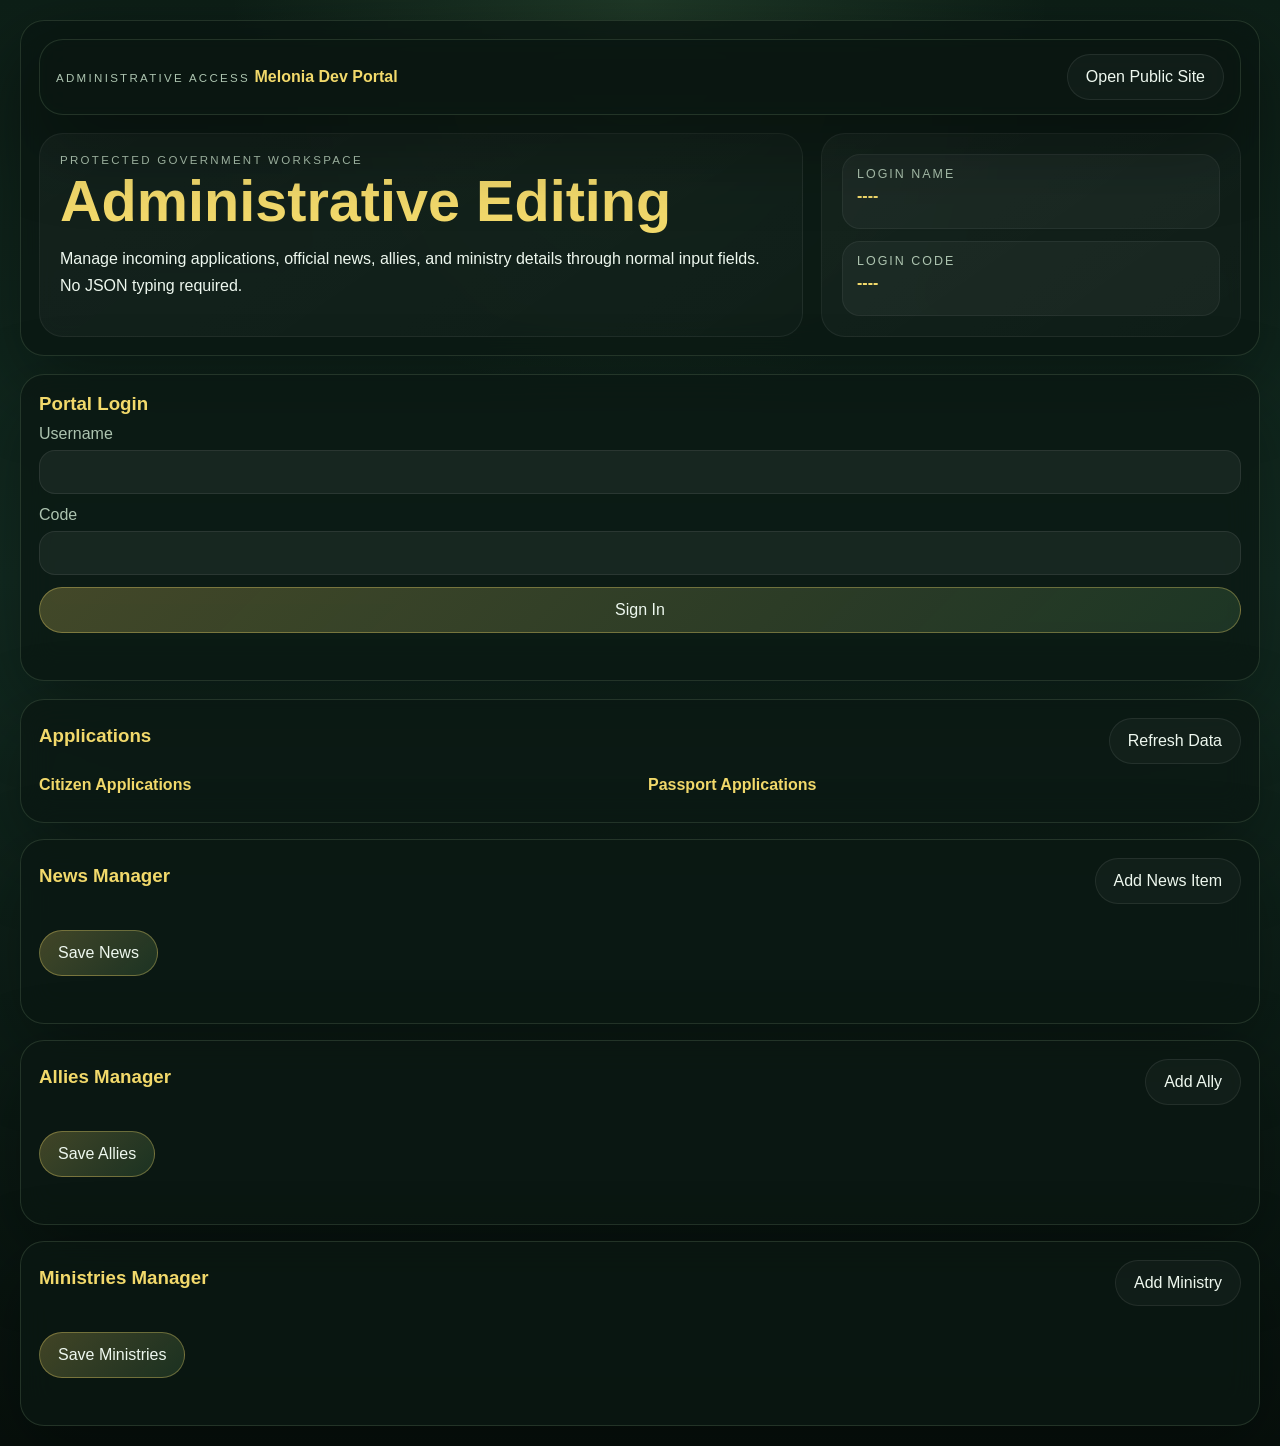
<file: dev.html>
<!DOCTYPE html>
<html lang="en">
<head>
  <meta charset="UTF-8">
  <meta name="viewport" content="width=device-width, initial-scale=1.0">
  <title>Melonia Dev Portal</title>
  <link rel="stylesheet" href="style.css">
</head>
<body>
  <div class="site-shell">
    <header class="hero">
      <nav class="topnav">
        <div class="wordmark">
          <span class="wordmark__eyebrow">Administrative Access</span>
          <strong class="wordmark__title">Melonia Dev Portal</strong>
        </div>
        <div class="topnav__controls">
          <a class="button button--ghost" href="index.html" target="_blank" rel="noopener noreferrer">Open Public Site</a>
        </div>
      </nav>

      <div class="hero__content">
        <div class="hero__copy">
          <p class="hero__overline">Protected Government Workspace</p>
          <h1>Administrative Editing</h1>
          <p class="hero__intro">Manage incoming applications, official news, allies, and ministry details through normal input fields. No JSON typing required.</p>
        </div>

        <aside class="hero-card">
          <div class="hero-facts">
            <div>
              <dt>Login Name</dt>
              <dd>----</dd>
            </div>
            <div>
              <dt>Login Code</dt>
              <dd>----</dd>
            </div>
          </div>
        </aside>
      </div>
    </header>

    <main class="main-content">
      <section class="section">
        <article class="panel" id="devLoginPanel">
          <h3>Portal Login</h3>
          <form class="official-form" id="devLoginForm">
            <label>
              <span>Username</span>
              <input type="text" name="username" id="username" required>
            </label>
            <label>
              <span>Code</span>
              <input type="password" name="password" id="password" required>
            </label>
            <button class="button button--primary" type="submit">Sign In</button>
          </form>
          <p class="form-status" id="devLoginStatus"></p>
        </article>
      </section>

      <section class="section" id="devDashboard" hidden>
        <article class="panel">
          <div class="panel-row">
            <h3>Applications</h3>
            <button class="button button--ghost" id="devRefreshButton" type="button">Refresh Data</button>
          </div>
          <div class="records-grid records-grid--dev">
            <div>
              <h4>Citizen Applications</h4>
              <div class="record-list" id="devCitizenApplications"></div>
            </div>
            <div>
              <h4>Passport Applications</h4>
              <div class="record-list" id="devPassportApplications"></div>
            </div>
          </div>
        </article>

        <article class="panel">
          <div class="panel-row">
            <h3>News Manager</h3>
            <button class="button button--ghost" id="addNewsButton" type="button">Add News Item</button>
          </div>
          <form id="newsManagerForm">
            <div class="manager-list" id="newsManagerList"></div>
            <button class="button button--primary" type="submit">Save News</button>
          </form>
          <p class="form-status" id="newsEditorStatus"></p>
        </article>

        <article class="panel">
          <div class="panel-row">
            <h3>Allies Manager</h3>
            <button class="button button--ghost" id="addAllyButton" type="button">Add Ally</button>
          </div>
          <form id="alliesManagerForm">
            <div class="manager-list" id="alliesManagerList"></div>
            <button class="button button--primary" type="submit">Save Allies</button>
          </form>
          <p class="form-status" id="alliesEditorStatus"></p>
        </article>

        <article class="panel">
          <div class="panel-row">
            <h3>Ministries Manager</h3>
            <button class="button button--ghost" id="addMinistryButton" type="button">Add Ministry</button>
          </div>
          <form id="ministriesManagerForm">
            <div class="manager-list" id="ministriesManagerList"></div>
            <button class="button button--primary" type="submit">Save Ministries</button>
          </form>
          <p class="form-status" id="ministriesEditorStatus"></p>
        </article>
      </section>
    </main>
  </div>

  <template id="recordTemplate">
    <article class="record-card">
      <strong class="record-card__title"></strong>
      <p class="record-card__meta"></p>
      <p class="record-card__body"></p>
    </article>
  </template>

  <script src="dev.js"></script>
</body>
</html>
</file>
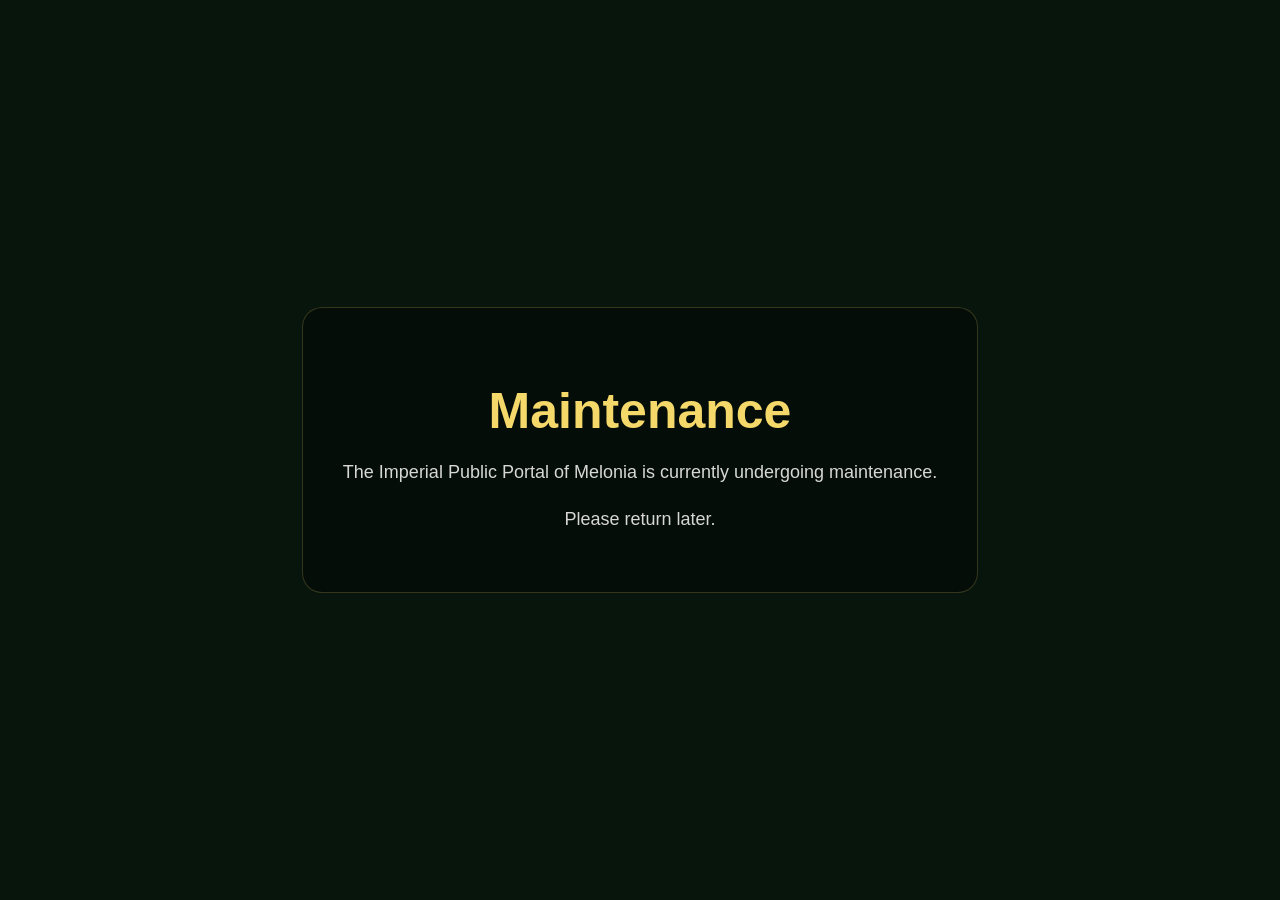
<file: working.html>
<!DOCTYPE html>
<html lang="en">
<head>
  <meta charset="UTF-8">
  <meta name="viewport" content="width=device-width, initial-scale=1.0">
  <title>Maintenance | The Empire of Melonia</title>

  <style>
    body {
      margin: 0;
      background: #07150d;
      color: #f4d86a;
      font-family: Arial, sans-serif;
      display: flex;
      align-items: center;
      justify-content: center;
      height: 100vh;
      text-align: center;
    }

    .box {
      max-width: 700px;
      padding: 40px;
      border: 1px solid rgba(244,216,106,0.2);
      border-radius: 20px;
      background: rgba(0,0,0,0.35);
    }

    h1 {
      font-size: 50px;
      margin-bottom: 10px;
    }

    p {
      color: #d7d7d7;
      font-size: 18px;
      line-height: 1.6;
    }
  </style>
</head>
<body>

  <div class="box">
    <h1>Maintenance</h1>

    <p>
      The Imperial Public Portal of Melonia is currently undergoing maintenance.
    </p>

    <p>
      Please return later.
    </p>
  </div>

</body>
</html>
</file>
<file: style.css>
:root {
  --bg-top: #0d1f17;
  --bg-mid: #122b21;
  --bg-bottom: #07100c;
  --panel: rgba(11, 24, 18, 0.78);
  --panel-strong: rgba(11, 24, 18, 0.9);
  --panel-soft: rgba(255, 255, 255, 0.04);
  --line: rgba(190, 233, 178, 0.14);
  --line-strong: rgba(190, 233, 178, 0.34);
  --text: #eef8ef;
  --muted: #adc4b0;
  --accent: #f2d96b;
  --accent-2: #8fd98b;
  --danger: #ff9f92;
  --success: #9ef1a1;
  --shadow: 0 28px 80px rgba(0, 0, 0, 0.35);
}

* {
  box-sizing: border-box;
}

html,
body {
  margin: 0;
  min-height: 100%;
}

body {
  font-family: "Segoe UI", sans-serif;
  color: var(--text);
  background:
    radial-gradient(circle at top, rgba(143, 217, 139, 0.14), transparent 26%),
    linear-gradient(180deg, var(--bg-top), var(--bg-mid) 40%, var(--bg-bottom));
}

img {
  max-width: 100%;
  display: block;
}

button,
input,
select,
textarea {
  font: inherit;
}

.site-shell {
  width: min(1440px, 100%);
  margin: 0 auto;
  padding: 20px;
}

.hero,
.panel,
.topnav,
.language-switcher button,
.card,
.record-card {
  background: var(--panel);
  border: 1px solid var(--line);
  box-shadow: var(--shadow);
  backdrop-filter: blur(16px);
}

.hero,
.panel,
.topnav,
.button,
.language-switcher button,
.card,
.record-card {
  border-radius: 24px;
}

.hero {
  padding: 18px;
}

.topnav {
  display: flex;
  justify-content: space-between;
  align-items: center;
  gap: 16px;
  padding: 14px 16px;
}

.topnav__controls {
  display: flex;
  flex-wrap: wrap;
  align-items: center;
  gap: 10px;
}

.wordmark__eyebrow,
.hero__overline,
.section__eyebrow,
.panel__lead,
.record-card__meta,
.hero-facts dt,
.official-form span,
.form-status {
  color: var(--muted);
}

.wordmark__eyebrow,
.hero__overline,
.section__eyebrow {
  margin: 0 0 8px;
  text-transform: uppercase;
  letter-spacing: 0.2em;
  font-size: 0.72rem;
}

.wordmark__title {
  color: var(--accent);
  font-size: 1rem;
}

.language-switcher {
  display: flex;
  flex-wrap: wrap;
  gap: 8px;
}

.language-switcher button {
  padding: 10px 14px;
  color: var(--text);
  cursor: pointer;
  transition: 140ms ease;
}

.language-switcher button.is-active,
.language-switcher button:hover,
.button:hover {
  border-color: var(--line-strong);
  background: linear-gradient(135deg, rgba(143, 217, 139, 0.18), rgba(242, 217, 107, 0.12));
}

.hero__content {
  display: grid;
  grid-template-columns: minmax(0, 1.4fr) minmax(300px, 420px);
  gap: 18px;
  margin-top: 18px;
}

.hero__copy,
.hero-card {
  padding: 20px;
  border-radius: 24px;
  background: linear-gradient(145deg, rgba(255,255,255,0.04), rgba(255,255,255,0.02));
  border: 1px solid rgba(255,255,255,0.06);
}

.hero h1,
.section-heading h2,
.panel h3,
.panel h4 {
  margin: 0;
}

.hero h1 {
  font-size: clamp(2.2rem, 4.5vw, 4.8rem);
  line-height: 0.96;
  color: var(--accent);
}

.hero__motto {
  margin: 14px 0 8px;
  font-size: 1.2rem;
  color: var(--accent-2);
  font-weight: 700;
}

.hero__intro,
.section-heading p,
.panel p,
.card p,
.record-card__body {
  line-height: 1.7;
}

.hero__actions {
  display: flex;
  flex-wrap: wrap;
  gap: 12px;
  margin-top: 22px;
}

.button {
  display: inline-flex;
  align-items: center;
  justify-content: center;
  min-height: 46px;
  padding: 12px 18px;
  color: var(--text);
  text-decoration: none;
  border: 1px solid rgba(255,255,255,0.08);
  background: rgba(255,255,255,0.05);
  cursor: pointer;
  transition: 140ms ease;
}

.button--primary {
  background: linear-gradient(135deg, rgba(242, 217, 107, 0.24), rgba(143, 217, 139, 0.14));
  border-color: rgba(242, 217, 107, 0.34);
}

.button--ghost {
  background: rgba(255,255,255,0.03);
}

.hero-card {
  display: grid;
  gap: 18px;
}

.hero-flag {
  padding: 18px;
  border-radius: 20px;
  background: rgba(255,255,255,0.04);
  border: 1px solid rgba(255,255,255,0.06);
}

.hero-facts {
  display: grid;
  gap: 12px;
  margin: 0;
}

.hero-facts div {
  padding: 12px 14px;
  border-radius: 18px;
  background: var(--panel-soft);
  border: 1px solid rgba(255,255,255,0.06);
}

.hero-facts dt {
  margin-bottom: 6px;
  font-size: 0.78rem;
  text-transform: uppercase;
  letter-spacing: 0.16em;
}

.hero-facts dd {
  margin: 0;
  color: var(--accent);
  font-weight: 700;
}

.main-content {
  display: grid;
  gap: 18px;
  margin-top: 18px;
}

.section {
  display: grid;
  gap: 16px;
}

.section--grid {
  grid-template-columns: repeat(2, minmax(0, 1fr));
}

.section-heading {
  max-width: 72ch;
}

.section-heading h2 {
  font-size: clamp(1.7rem, 3vw, 3rem);
  color: var(--accent);
}

.section-heading p {
  margin: 12px 0 0;
}

.panel {
  padding: 18px;
}

.panel h3,
.panel h4,
.card h3,
.record-card__title {
  color: var(--accent);
  margin-bottom: 10px;
}

.cards,
.record-list,
.official-form,
.ministry-grid {
  display: grid;
  gap: 12px;
}

.cards--three {
  grid-template-columns: repeat(3, minmax(0, 1fr));
}

.card,
.record-card {
  padding: 16px;
}

.government-layout,
.register-layout,
.records-grid,
.dev-layout {
  display: grid;
  gap: 16px;
}

.government-layout,
.register-layout,
.records-grid {
  grid-template-columns: repeat(2, minmax(0, 1fr));
}

.dev-layout {
  grid-template-columns: 340px minmax(0, 1fr);
}

.panel--wide {
  grid-column: span 2;
}

.ministry-grid {
  grid-template-columns: repeat(2, minmax(0, 1fr));
}

.ministry-card {
  padding: 14px;
  border-radius: 18px;
  background: var(--panel-soft);
  border: 1px solid rgba(255,255,255,0.06);
}

.ministry-card strong {
  display: block;
  color: var(--accent);
  margin-bottom: 6px;
}

.ministry-card__meta {
  font-size: 0.9rem;
  color: var(--muted);
  margin-bottom: 8px;
}

.official-form label {
  display: grid;
  gap: 7px;
}

.official-form input,
.official-form select,
.official-form textarea {
  width: 100%;
  padding: 12px 14px;
  color: var(--text);
  border: 1px solid rgba(255,255,255,0.08);
  border-radius: 16px;
  background: rgba(255,255,255,0.05);
}

.official-form input:focus,
.official-form select:focus,
.official-form textarea:focus {
  outline: 2px solid rgba(242, 217, 107, 0.25);
  border-color: var(--line-strong);
}

.form-status {
  min-height: 1.2em;
  margin: 10px 0 0;
}

.form-status.is-success {
  color: var(--success);
}

.form-status.is-error {
  color: var(--danger);
}

.dev-dashboard {
  display: grid;
  gap: 16px;
}

.manager-list {
  display: grid;
  gap: 12px;
  margin-bottom: 14px;
}

.panel--manager {
  padding: 14px;
  border-radius: 18px;
}

.records-grid--dev {
  grid-template-columns: repeat(2, minmax(0, 1fr));
}

.panel-row {
  display: flex;
  justify-content: space-between;
  align-items: center;
  gap: 12px;
  margin-bottom: 12px;
}

@media (max-width: 1180px) {
  .hero__content,
  .section--grid,
  .cards--three,
  .government-layout,
  .register-layout,
  .records-grid,
  .dev-layout,
  .records-grid--dev {
    grid-template-columns: 1fr;
  }

  .panel--wide {
    grid-column: auto;
  }

  .ministry-grid {
    grid-template-columns: 1fr;
  }
}

@media (max-width: 760px) {
  .site-shell {
    padding: 12px;
  }

  .topnav {
    flex-direction: column;
    align-items: flex-start;
  }

  .hero {
    padding: 12px;
  }
}
</file>
